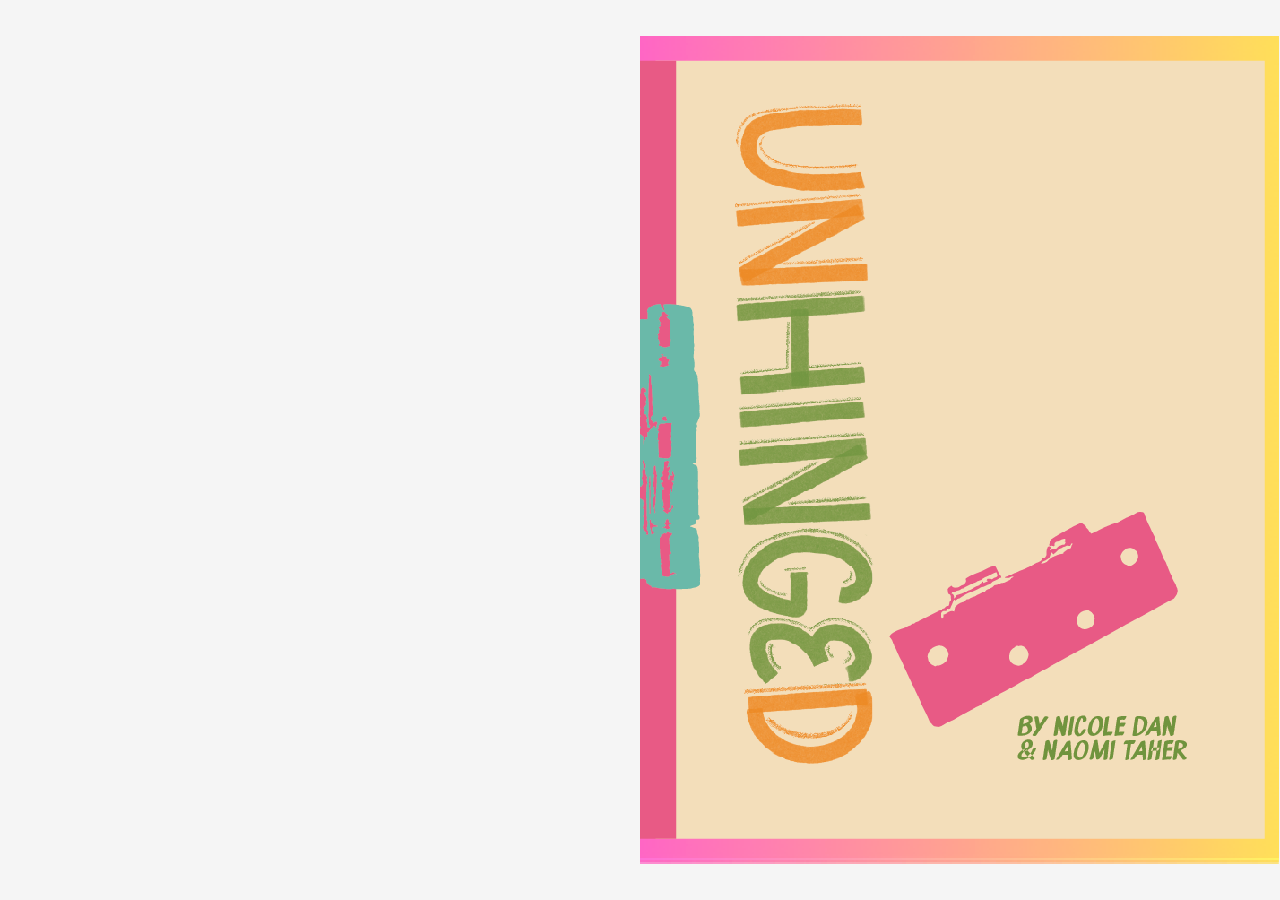
<file: index.html>
<!DOCTYPE html>
<html lang="en">

<head>
    <meta charset="UTF-8">
    <title>Reader for EZM</title>
    <meta property="og:title" content="Reader for EZM" />

    <meta name="description" content="An electric zine" />
    <meta property="og:description" content="An electric zine" />

    <meta name="viewport" content="width=device-width, initial-scale=1">
    <link rel="icon" href="favicons/favicon_3.png" type="image/png" />
    <link rel="apple-touch-icon" href="favicons/favicon_3.png" type="image/png" />
    <style>
        html,
        body {
            padding: 0;
            margin: 0;
            overflow: hidden;
            font-family: sans-serif;
            text-align: center;
        }

        #loading {
            position: absolute;
            width: 100%;
            height: 100%;
            display: flex;
            justify-content: center;
            align-items: center;
            background-color: #f5f5f5;
        }

        ul {
            padding: 0;
            margin: 0;
            list-style: none;
            position: absolute;
            top: 0;
            right: 0;
            left: 0;
            bottom: 0;
            width: 100%;
            height: 100%;
            transform-style: preserve-3d;
            user-select: none;
            perspective-origin: center;
            perspective: 1000px;
        }

        li {
            position: absolute;
            top: 0;
            right: 0;
            left: 0;
            bottom: 0;
            width: 50%;
            height: 100%;
            backface-visibility: hidden;
            transform-style: preserve-3d;
            transform-origin: center left;
            transition: transform 0.8s cubic-bezier(0.645, 0.045, 0.355, 1.000);
        }

        img {
            position: absolute;
            top: 0;
            right: 0;
            left: 0;
            bottom: 0;
            width: 100%;
            height: 100%;
            backface-visibility: hidden;
            object-fit: contain;
            object-position: center left;
            transition: transform 0.8s cubic-bezier(0.645, 0.045, 0.355, 1.000);
        }
        li:nth-child(even) img {
            object-position: center right;
        }

        li.depth-0 img {
            transform: translateZ(0) scaleX(1);
        }
        li:nth-child(even) img {
            transform: translateZ(0) scaleX(-1);
        }
        li.depth-1 img {
            transform: translateZ(-2px) scaleX(1);
        }
        li.depth-1:nth-child(even) img {
            transform: translateZ(-2px) scaleX(-1);
        }
        li.depth-2 img {
            transform: translateZ(-4px) scaleX(1);
        }
        li.depth-2:nth-child(even) img {
            transform: translateZ(-4px) scaleX(-1);
        }
    </style>
</head>

<body>
    <noscript>This electric zine requires javascript to be enabled.</noscript>
    <div id="loading">loading zine...</div>
    <script src="ezmreader.js"></script>
</body>

</html>
</file>
